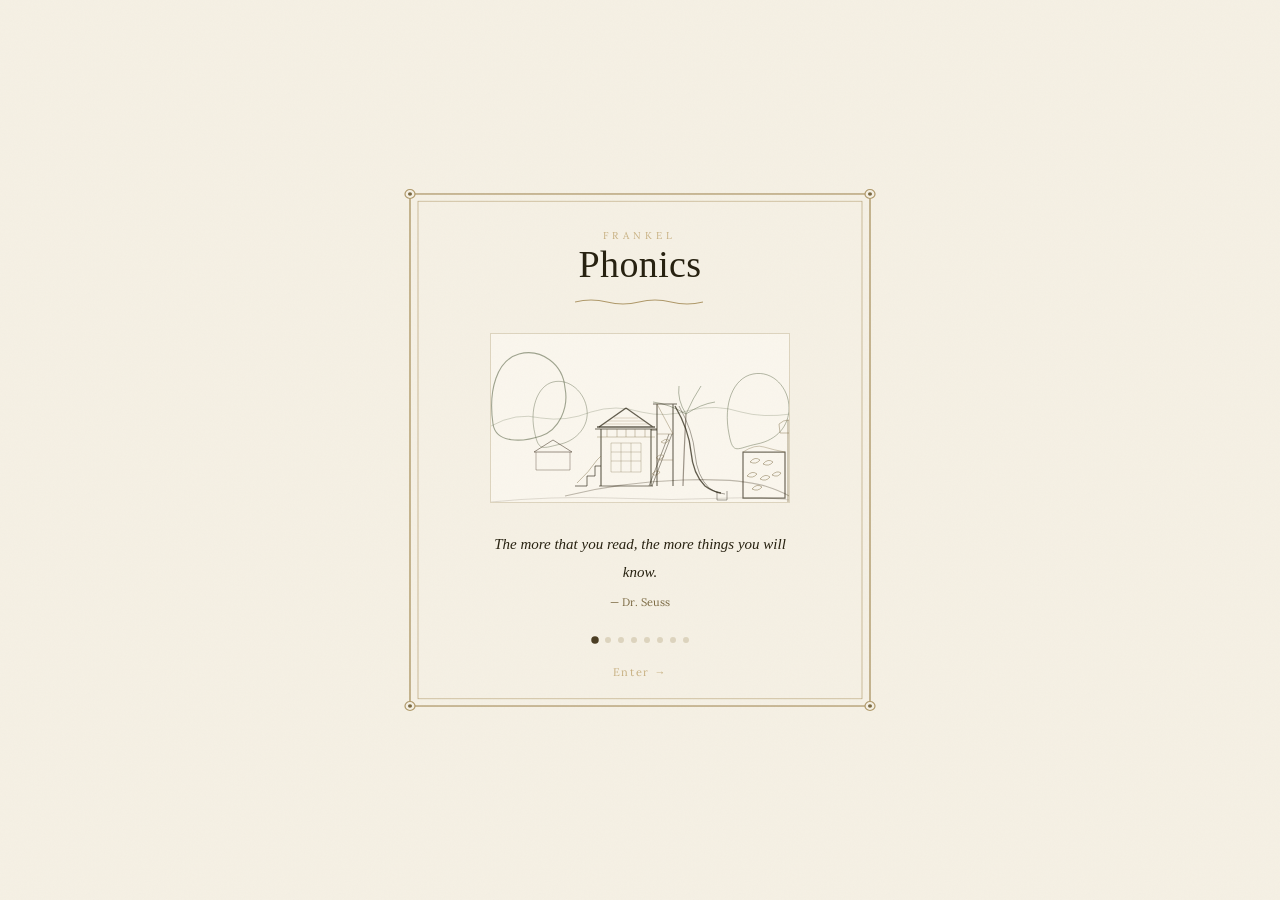
<file: index.html>
<!DOCTYPE html>
<html lang="en">
<head>
<meta charset="UTF-8">
<meta name="viewport" content="width=device-width, initial-scale=1.0">
<meta name="theme-color" content="#ece5d0">
<meta name="apple-mobile-web-app-capable" content="yes">
<meta name="apple-mobile-web-app-status-bar-style" content="default">
<meta name="apple-mobile-web-app-title" content="Frankel Phonics">
<title>Frankel Phonics</title>
<link rel="manifest" href="manifest.json">
<link rel="apple-touch-icon" href="icons/icon-180.png">
<link rel="preconnect" href="https://fonts.googleapis.com">
<link href="https://fonts.googleapis.com/css2?family=IM+Fell+English:ital@0;1&family=Lora:ital,wght@0,400;0,500;0,600;1,400;1,500&display=swap" rel="stylesheet">
<style>
*, *::before, *::after { box-sizing: border-box; margin: 0; padding: 0; }

:root {
  --p0:    #faf6ed;
  --p1:    #f5f0e4;
  --p2:    #ece5d0;
  --p3:    #ddd4be;
  --p4:    #c8bc9e;
  --ink:   #26200f;
  --ink-2: #4a3c22;
  --ink-3: #7a6840;
  --ink-4: #a8956a;
  --ink-5: #c8b080;
}

html, body {
  width: 100%; height: 100%;
  background: var(--p1);
  font-family: 'Lora', serif;
  -webkit-font-smoothing: antialiased;
  overflow: hidden;
}

body::after {
  content: '';
  position: fixed; inset: 0; z-index: 9999;
  pointer-events: none;
  background-image: url("data:image/svg+xml,%3Csvg xmlns='http://www.w3.org/2000/svg' width='200' height='200'%3E%3Cfilter id='n'%3E%3CfeTurbulence type='fractalNoise' baseFrequency='0.75' numOctaves='4' stitchTiles='stitch'/%3E%3C/filter%3E%3Crect width='200' height='200' filter='url(%23n)' opacity='0.025'/%3E%3C/svg%3E");
}

#veil {
  position: fixed; inset: 0; z-index: 10000;
  background: var(--p1);
  opacity: 0;
  pointer-events: none;
  transition: opacity 0.9s ease;
}
#veil.show { opacity: 1; pointer-events: auto; }

#scene {
  display: flex;
  align-items: center;
  justify-content: center;
  min-height: 100vh;
  min-height: -webkit-fill-available;
  min-height: 100dvh;
  padding: 20px 16px;
}

#card {
  position: relative;
  width: min(480px, 100%);
  display: flex;
  flex-direction: column;
  align-items: center;
  padding: 44px 40px 36px;
  background: var(--p1);
}

#ms-border {
  position: absolute;
  inset: 0;
  width: 100%; height: 100%;
  pointer-events: none;
  overflow: visible;
}

#content {
  position: relative;
  z-index: 1;
  display: flex;
  flex-direction: column;
  align-items: center;
  gap: 22px;
  width: 100%;
}

.wm { text-align: center; }

.wm-sup {
  font-family: 'Lora', serif;
  font-size: 10px;
  letter-spacing: 0.42em;
  text-transform: uppercase;
  color: var(--ink-5);
  margin-bottom: 3px;
}

.wm-main {
  font-family: 'IM Fell English', serif;
  font-size: 38px;
  color: var(--ink);
  line-height: 1;
  margin-bottom: 8px;
  letter-spacing: 0.01em;
}

.sketch-panel {
  width: 300px;
  height: 170px;
  background: var(--p0);
  border: 1px solid var(--p3);
  overflow: hidden;
  flex-shrink: 0;
}

.quote-area {
  text-align: center;
  min-height: 90px;
  display: flex;
  flex-direction: column;
  align-items: center;
  justify-content: center;
}

.quote-text {
  font-family: 'IM Fell English', serif;
  font-style: italic;
  font-size: 15px;
  color: var(--ink);
  line-height: 1.85;
  max-width: 320px;
  transition: opacity 0.7s ease, transform 0.7s ease;
}
.quote-text.out { opacity: 0; transform: translateY(-6px); }

.quote-author {
  font-family: 'Lora', serif;
  font-size: 11px;
  color: var(--ink-3);
  margin-top: 9px;
  transition: opacity 0.7s ease;
}
.quote-author.out { opacity: 0; }

.dots {
  display: flex;
  gap: 7px;
  align-items: center;
}

.dot {
  width: 6px; height: 6px;
  border-radius: 50%;
  background: var(--p3);
  border: none;
  padding: 0;
  cursor: pointer;
  transition: background 0.2s, transform 0.2s;
}
.dot.active { background: var(--ink-2); transform: scale(1.25); }

.enter-btn {
  font-family: 'Lora', serif;
  font-size: 11px;
  letter-spacing: 0.15em;
  color: var(--ink-5);
  cursor: pointer;
  background: none;
  border: none;
  padding: 0;
  transition: color 0.2s;
}
.enter-btn:hover { color: var(--ink-2); }
</style>
</head>
<body>
<div id="veil"></div>
<div id="scene">
  <div id="card">

    <svg id="ms-border" viewBox="0 0 480 590" xmlns="http://www.w3.org/2000/svg" preserveAspectRatio="none" aria-hidden="true">
      <rect x="10" y="10" width="460" height="570" fill="none" stroke="#b0996a" stroke-width="1.4"/>
      <rect x="18" y="18" width="444" height="554" fill="none" stroke="#b0996a" stroke-width="0.6"/>
      <circle cx="10"  cy="10"  r="5" fill="#f5f0e4" stroke="#b0996a" stroke-width="1.2"/>
      <circle cx="10"  cy="10"  r="2" fill="#7a6840"/>
      <circle cx="470" cy="10"  r="5" fill="#f5f0e4" stroke="#b0996a" stroke-width="1.2"/>
      <circle cx="470" cy="10"  r="2" fill="#7a6840"/>
      <circle cx="10"  cy="580" r="5" fill="#f5f0e4" stroke="#b0996a" stroke-width="1.2"/>
      <circle cx="10"  cy="580" r="2" fill="#7a6840"/>
      <circle cx="470" cy="580" r="5" fill="#f5f0e4" stroke="#b0996a" stroke-width="1.2"/>
      <circle cx="470" cy="580" r="2" fill="#7a6840"/>
    </svg>

    <div id="content">

      <div class="wm">
        <div class="wm-sup">Frankel</div>
        <div class="wm-main">Phonics</div>
        <svg width="130" height="10" viewBox="0 0 130 10" fill="none" xmlns="http://www.w3.org/2000/svg" aria-hidden="true">
          <path d="M0,5 Q16,1 32,5 Q48,9 64,5 Q80,1 96,5 Q112,9 128,5" stroke="#b0996a" stroke-width="1.1"/>
        </svg>
      </div>

      <div class="sketch-panel">
        <svg viewBox="0 0 300 170" xmlns="http://www.w3.org/2000/svg" width="300" height="170" aria-hidden="true">
          <style>
            .d {
              fill: none;
              stroke-dasharray: 100;
              stroke-dashoffset: 100;
              animation: dp 2.4s cubic-bezier(0.4,0,0.2,1) forwards;
            }
            @keyframes dp { to { stroke-dashoffset: 0; } }
          </style>

          <!-- background foliage horizon -->
          <path class="d" d="M 0,92 Q 25,78 50,84 Q 75,88 100,78 Q 125,70 150,78 Q 175,84 200,76 Q 225,70 250,78 Q 272,84 300,80" stroke="#546040" stroke-width="0.8" pathLength="100" opacity="0.30" style="animation-delay:0s"/>

          <!-- left large tree canopy -->
          <path class="d" d="M 2,90 C -3,56 6,26 28,20 C 50,14 72,30 74,54 C 78,74 68,96 50,102 C 32,108 5,110 2,90 Z" stroke="#546040" stroke-width="1.1" pathLength="100" opacity="0.55" style="animation-delay:0.12s"/>

          <!-- left secondary tree -->
          <path class="d" d="M 44,100 C 38,76 46,52 62,48 C 78,44 94,58 96,76 C 98,92 86,106 70,110 C 52,114 48,118 44,100 Z" stroke="#546040" stroke-width="0.9" pathLength="100" opacity="0.44" style="animation-delay:0.28s"/>

          <!-- right trees -->
          <path class="d" d="M 238,100 C 232,70 242,44 262,40 C 282,36 298,54 298,74 C 298,92 286,106 266,110 C 246,114 242,122 238,100 Z" stroke="#546040" stroke-width="0.9" pathLength="100" opacity="0.48" style="animation-delay:0.18s"/>

          <!-- gazebo roof -->
          <path class="d" d="M 43,118 L 62,106 L 81,118 L 43,118" stroke="#3e3020" stroke-width="1.0" pathLength="100" opacity="0.52" style="animation-delay:0.55s"/>

          <!-- gazebo body -->
          <path class="d" d="M 45,118 L 45,136 L 79,136 L 79,118" stroke="#3e3020" stroke-width="0.85" pathLength="100" opacity="0.42" style="animation-delay:0.68s"/>

          <!-- palm trunk -->
          <path class="d" d="M 192,152 Q 193,118 195,80" stroke="#3e3020" stroke-width="1.2" pathLength="100" opacity="0.50" style="animation-delay:0.62s"/>

          <!-- palm frond left -->
          <path class="d" d="M 195,80 Q 178,70 162,68" stroke="#546040" stroke-width="0.95" pathLength="100" opacity="0.48" style="animation-delay:0.80s"/>

          <!-- palm frond upper left -->
          <path class="d" d="M 195,80 Q 186,66 188,52" stroke="#546040" stroke-width="0.95" pathLength="100" opacity="0.46" style="animation-delay:0.90s"/>

          <!-- palm frond upper right -->
          <path class="d" d="M 195,80 Q 202,64 210,52" stroke="#546040" stroke-width="0.95" pathLength="100" opacity="0.46" style="animation-delay:1.00s"/>

          <!-- palm frond right -->
          <path class="d" d="M 195,80 Q 210,70 224,68" stroke="#546040" stroke-width="0.95" pathLength="100" opacity="0.46" style="animation-delay:1.08s"/>

          <!-- ground rubber surface edge -->
          <path class="d" d="M 74,162 Q 130,148 192,146 Q 246,144 274,152 Q 290,157 300,163" stroke="#584e3c" stroke-width="1.2" pathLength="100" opacity="0.38" style="animation-delay:1.2s"/>

          <!-- foreground path border -->
          <path class="d" d="M 0,168 Q 60,162 120,164 Q 180,167 240,164 Q 270,162 300,166" stroke="#584e3c" stroke-width="0.7" pathLength="100" opacity="0.25" style="animation-delay:1.32s"/>

          <!-- tower pyramid roof left slope -->
          <path class="d" d="M 108,93 L 135,74" stroke="#26200f" stroke-width="1.4" pathLength="100" opacity="0.72" style="animation-delay:1.5s"/>

          <!-- tower pyramid roof right slope + base -->
          <path class="d" d="M 162,93 L 135,74 M 106,93 L 164,93" stroke="#26200f" stroke-width="1.3" pathLength="100" opacity="0.70" style="animation-delay:1.56s"/>

          <!-- roof shingle lines -->
          <path class="d" d="M 112,90 L 158,90 M 117,87 L 153,87 M 123,84 L 147,84" stroke="#7a6840" stroke-width="0.65" pathLength="100" opacity="0.38" style="animation-delay:1.72s"/>

          <!-- platform top rail -->
          <path class="d" d="M 104,95 L 166,95" stroke="#26200f" stroke-width="1.1" pathLength="100" opacity="0.65" style="animation-delay:1.62s"/>

          <!-- left post -->
          <path class="d" d="M 110,95 L 110,152" stroke="#26200f" stroke-width="1.2" pathLength="100" opacity="0.68" style="animation-delay:1.85s"/>

          <!-- right post -->
          <path class="d" d="M 160,95 L 160,152" stroke="#26200f" stroke-width="1.2" pathLength="100" opacity="0.68" style="animation-delay:1.88s"/>

          <!-- platform floor -->
          <path class="d" d="M 108,152 L 162,152" stroke="#26200f" stroke-width="1.0" pathLength="100" opacity="0.58" style="animation-delay:2.02s"/>

          <!-- railing mid-bar + balusters -->
          <path class="d" d="M 106,103 L 164,103 M 116,95 L 116,103 M 126,95 L 126,103 M 135,95 L 135,103 M 144,95 L 144,103 M 154,95 L 154,103" stroke="#7a6840" stroke-width="0.75" pathLength="100" opacity="0.48" style="animation-delay:2.12s"/>

          <!-- activity board + grid -->
          <path class="d" d="M 120,109 L 120,138 L 150,138 L 150,109 Z M 130,109 L 130,138 M 140,109 L 140,138 M 120,118 L 150,118 M 120,127 L 150,127" stroke="#7a6840" stroke-width="0.7" pathLength="100" opacity="0.42" style="animation-delay:2.28s"/>

          <!-- stairs -->
          <path class="d" d="M 84,152 L 96,152 L 96,142 L 104,142 L 104,132 L 110,132" stroke="#26200f" stroke-width="1.0" pathLength="100" opacity="0.62" style="animation-delay:2.5s"/>

          <!-- stair handrail -->
          <path class="d" d="M 86,149 Q 98,138 106,126 L 110,122" stroke="#7a6840" stroke-width="0.85" pathLength="100" opacity="0.50" style="animation-delay:2.6s"/>

          <!-- slide tower posts + platform -->
          <path class="d" d="M 166,152 L 166,70 M 182,152 L 182,70 M 162,70 L 186,70" stroke="#26200f" stroke-width="1.15" pathLength="100" opacity="0.66" style="animation-delay:2.75s"/>

          <!-- slide tower struts + brace -->
          <path class="d" d="M 166,100 L 182,100 M 166,126 L 182,126 M 166,70 L 182,100" stroke="#7a6840" stroke-width="0.8" pathLength="100" opacity="0.48" style="animation-delay:2.88s"/>

          <!-- bridge between towers -->
          <path class="d" d="M 160,96 L 166,96" stroke="#26200f" stroke-width="1.0" pathLength="100" opacity="0.60" style="animation-delay:2.80s"/>

          <!-- climbing ramp -->
          <path class="d" d="M 158,152 L 178,100 M 161,152 L 181,100" stroke="#26200f" stroke-width="0.9" pathLength="100" opacity="0.50" style="animation-delay:3.0s"/>

          <!-- ramp holds -->
          <path class="d" d="M 161,140 Q 165,135 169,138 Q 166,143 161,140 M 165,124 Q 169,119 173,122 Q 170,127 165,124 M 170,108 Q 174,104 178,106 Q 175,111 170,108" stroke="#7a6840" stroke-width="0.8" pathLength="100" opacity="0.50" style="animation-delay:3.1s"/>

          <!-- slide main curve -->
          <path class="d" d="M 184,72 Q 198,96 200,118 Q 202,140 214,152 Q 222,158 230,159" stroke="#26200f" stroke-width="1.35" pathLength="100" opacity="0.72" style="animation-delay:3.22s"/>

          <!-- slide right edge + landing -->
          <path class="d" d="M 188,72 Q 202,97 204,120 Q 206,142 218,154 Q 226,160 234,160 M 226,157 L 226,166 L 236,166 L 236,157" stroke="#26200f" stroke-width="0.8" pathLength="100" opacity="0.50" style="animation-delay:3.30s"/>

          <!-- climbing wall -->
          <path class="d" d="M 252,118 L 252,164 L 294,164 L 294,118 Z" stroke="#26200f" stroke-width="1.25" pathLength="100" opacity="0.64" style="animation-delay:3.55s"/>

          <!-- climbing wall top surface -->
          <path class="d" d="M 252,118 Q 264,110 273,113 Q 283,116 294,118" stroke="#7a6840" stroke-width="0.8" pathLength="100" opacity="0.44" style="animation-delay:3.65s"/>

          <!-- handholds -->
          <path class="d" d="M 259,128 Q 264,122 269,126 Q 265,131 259,128 M 272,130 Q 277,124 282,128 Q 278,133 272,130 M 256,142 Q 261,136 266,140 Q 262,145 256,142 M 269,145 Q 274,139 279,143 Q 275,148 269,145 M 281,141 Q 286,136 290,139 Q 287,144 281,141 M 261,155 Q 266,149 271,153 Q 267,158 261,155" stroke="#7a6840" stroke-width="0.85" pathLength="100" opacity="0.55" style="animation-delay:3.78s"/>

          <!-- lamp post -->
          <path class="d" d="M 297,168 L 297,86" stroke="#7a6840" stroke-width="1.2" pathLength="100" opacity="0.52" style="animation-delay:3.60s"/>

          <!-- lamp head -->
          <path class="d" d="M 288,90 Q 297,82 306,90 L 305,99 L 289,99 Z" stroke="#7a6840" stroke-width="0.9" pathLength="100" opacity="0.48" style="animation-delay:4.10s"/>

        </svg>
      </div>

      <div class="quote-area">
        <div class="quote-text" id="quoteText"></div>
        <div class="quote-author" id="quoteAuthor"></div>
      </div>

      <div class="dots" id="dots"></div>

      <button class="enter-btn" id="enterBtn">Enter &rarr;</button>

    </div>
  </div>
</div>

<script>
const QUOTES = [
  { text: "The more that you read, the more things you will know.", author: "— Dr. Seuss" },
  { text: "Reading is to the mind what exercise is to the body.", author: "— Joseph Addison" },
  { text: "A reader lives a thousand lives before he dies.", author: "— George R.R. Martin" },
  { text: "Every child deserves a champion — an adult who will never give up on them.", author: "— Rita Pierson" },
  { text: "Education is not the filling of a bucket, but the lighting of a fire.", author: "— W. B. Yeats" },
  { text: "Children must be taught how to think, not what to think.", author: "— Margaret Mead" },
  { text: "Play is the highest form of research.", author: "— Albert Einstein" },
  { text: "Reading is a passport to countless adventures.", author: "— Mary Pope Osborne" }
];

const INTERVAL = 4200;
let current = 0;
let timer = null;

const quoteText   = document.getElementById('quoteText');
const quoteAuthor = document.getElementById('quoteAuthor');
const dotsEl      = document.getElementById('dots');

QUOTES.forEach((_, i) => {
  const btn = document.createElement('button');
  btn.className = 'dot' + (i === 0 ? ' active' : '');
  btn.setAttribute('aria-label', 'Quote ' + (i + 1));
  btn.addEventListener('click', () => { clearInterval(timer); goTo(i); startTimer(); });
  dotsEl.appendChild(btn);
});

function setDots(i) {
  dotsEl.querySelectorAll('.dot').forEach((d, j) => d.classList.toggle('active', j === i));
}

function goTo(i) {
  current = i;
  quoteText.classList.add('out');
  quoteAuthor.classList.add('out');
  setTimeout(() => {
    quoteText.textContent   = QUOTES[i].text;
    quoteAuthor.textContent = QUOTES[i].author;
    quoteText.classList.remove('out');
    quoteAuthor.classList.remove('out');
    setDots(i);
  }, 380);
}

function startTimer() {
  timer = setInterval(() => goTo((current + 1) % QUOTES.length), INTERVAL);
}

quoteText.textContent   = QUOTES[0].text;
quoteAuthor.textContent = QUOTES[0].author;
startTimer();

function goToDashboard() {
  clearInterval(timer);
  document.getElementById('veil').classList.add('show');
  setTimeout(() => { window.location.href = 'dashboard.html'; }, 900);
}

document.getElementById('enterBtn').addEventListener('click', goToDashboard);

if ('serviceWorker' in navigator) {
  window.addEventListener('load', () => navigator.serviceWorker.register('sw.js').catch(() => {}));
}
</script>
</body>
</html>
</file>
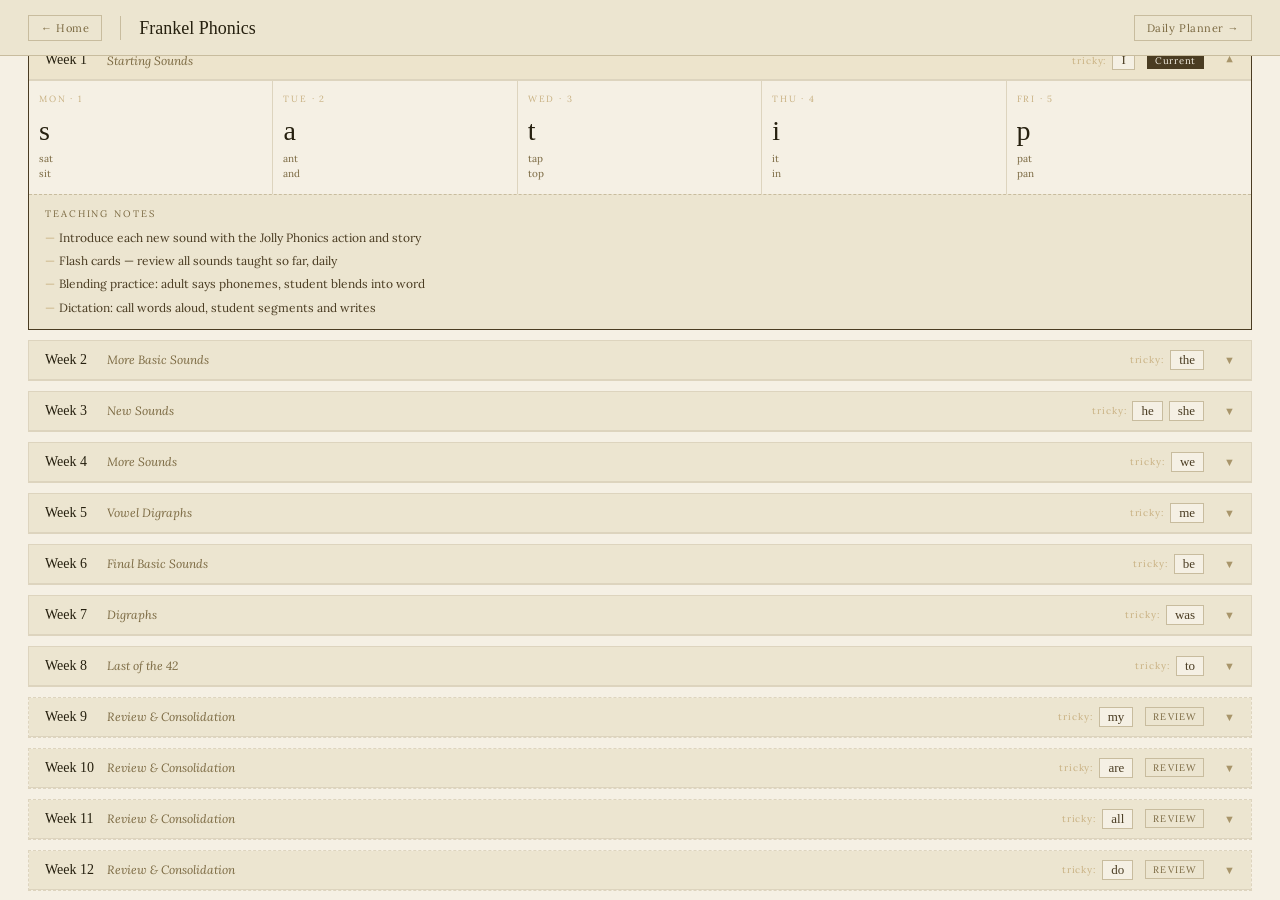
<file: dashboard.html>
<!DOCTYPE html>
<html lang="en">
<head>
<meta charset="UTF-8">
<meta name="viewport" content="width=device-width, initial-scale=1.0">
<meta name="theme-color" content="#ece5d0">
<meta name="apple-mobile-web-app-capable" content="yes">
<meta name="apple-mobile-web-app-status-bar-style" content="default">
<meta name="apple-mobile-web-app-title" content="Frankel Phonics">
<title>Frankel Phonics — Dashboard</title>
<link rel="manifest" href="manifest.json">
<link rel="apple-touch-icon" href="icons/icon-180.png">
<link rel="preconnect" href="https://fonts.googleapis.com">
<link href="https://fonts.googleapis.com/css2?family=IM+Fell+English:ital@0;1&family=Lora:ital,wght@0,400;0,500;0,600;1,400;1,500&display=swap" rel="stylesheet">
<style>
*, *::before, *::after { box-sizing: border-box; margin: 0; padding: 0; }

:root {
  --p0:      #faf6ed;
  --p1:      #f5f0e4;
  --p2:      #ece5d0;
  --p3:      #ddd4be;
  --p4:      #c8bc9e;
  --ink:     #26200f;
  --ink-2:   #4a3c22;
  --ink-3:   #7a6840;
  --ink-4:   #a8956a;
  --ink-5:   #c8b080;
  --cur-bg:  #ede4cc;
}

html, body {
  height: 100%; width: 100%;
  background: var(--p1);
  color: var(--ink);
  font-family: 'Lora', serif;
  -webkit-font-smoothing: antialiased;
  overflow: hidden;
}

/* ── Shell ──────────────────────────────────────────────── */
#shell { display: flex; flex-direction: column; height: 100vh; }

/* ── Top bar ────────────────────────────────────────────── */
#topbar {
  flex-shrink: 0;
  background: var(--p2);
  border-bottom: 1.5px solid var(--p4);
  padding: 0 28px;
  height: 56px;
  display: flex;
  align-items: center;
  gap: 18px;
}

.tb-wordmark { display: flex; flex-direction: column; gap: 1px; }

.tb-name {
  font-family: 'IM Fell English', serif;
  font-size: 18px;
  color: var(--ink);
  line-height: 1;
}

.tb-sub {
  font-family: 'Lora', serif;
  font-size: 9.5px;
  letter-spacing: 0.28em;
  text-transform: uppercase;
  color: var(--ink-3);
}

.tb-divider {
  width: 1px;
  height: 24px;
  background: var(--p4);
  flex-shrink: 0;
}

.tb-spacer { flex: 1; }


.tb-back {
  font-family: 'Lora', serif;
  font-size: 11px;
  color: var(--ink-3);
  text-decoration: none;
  letter-spacing: 0.05em;
  padding: 5px 12px;
  border: 1px solid var(--p4);
  transition: border-color 0.2s, color 0.2s;
  white-space: nowrap;
}
.tb-back:hover { border-color: var(--ink-2); color: var(--ink); }


/* ── Scroll area ────────────────────────────────────────── */
#scrollArea {
  flex: 1;
  overflow-y: auto;
  padding: 28px 28px 60px;
  scroll-behavior: smooth;
}
#scrollArea::-webkit-scrollbar { width: 4px; }
#scrollArea::-webkit-scrollbar-thumb { background: var(--p4); }

/* ── Term section ───────────────────────────────────────── */
.term-section { margin-bottom: 40px; }

.term-header {
  display: flex;
  align-items: center;
  gap: 16px;
  margin-bottom: 16px;
}

.term-title {
  font-family: 'IM Fell English', serif;
  font-size: 20px;
  color: var(--ink);
  white-space: nowrap;
}

.term-sub {
  font-family: 'Lora', serif;
  font-style: italic;
  font-size: 12px;
  color: var(--ink-3);
}

.term-rule {
  flex: 1;
  height: 1px;
  background: linear-gradient(to right, var(--p4), transparent);
}

/* ── Week row ───────────────────────────────────────────── */
.week-row {
  margin-bottom: 10px;
  border: 1px solid var(--p3);
  overflow: hidden;
  transition: border-color 0.2s;
}
.week-row:hover { border-color: var(--p4); }
.week-row.current { border-color: var(--ink-2); }
.week-row.review-week { border-style: dashed; }

@keyframes rowIn {
  from { opacity: 0; transform: translateY(10px); }
  to   { opacity: 1; transform: translateY(0); }
}
.week-row { animation: rowIn 0.35s ease both; }

/* ── Week meta bar ──────────────────────────────────────── */
.week-meta {
  display: flex;
  align-items: center;
  padding: 9px 16px;
  gap: 12px;
  background: var(--p2);
  border-bottom: 1px solid var(--p3);
  cursor: pointer;
  user-select: none;
}
.week-row.current .week-meta { background: var(--cur-bg); }

.week-num {
  font-family: 'IM Fell English', serif;
  font-size: 14px;
  color: var(--ink);
  min-width: 50px;
}

.week-theme {
  font-family: 'Lora', serif;
  font-style: italic;
  font-size: 12px;
  color: var(--ink-3);
  flex: 1;
}

.week-tricky {
  display: flex;
  align-items: center;
  gap: 6px;
}

.wt-label {
  font-family: 'Lora', serif;
  font-size: 9.5px;
  letter-spacing: 0.1em;
  color: var(--ink-5);
}

.tricky-chip {
  font-family: 'IM Fell English', serif;
  font-size: 13px;
  color: var(--ink-2);
  border: 1px solid var(--p4);
  padding: 1px 8px;
  background: var(--p1);
}

.week-badge {
  font-family: 'Lora', serif;
  font-size: 9.5px;
  letter-spacing: 0.12em;
  text-transform: uppercase;
  color: var(--ink-3);
  border: 1px solid var(--p4);
  padding: 2px 7px;
}

.week-current-badge {
  font-family: 'Lora', serif;
  font-size: 9.5px;
  letter-spacing: 0.08em;
  color: var(--p1);
  background: var(--ink-2);
  padding: 2px 8px;
}

.week-chevron {
  font-size: 11px;
  color: var(--ink-4);
  transition: transform 0.25s;
  margin-left: 8px;
  flex-shrink: 0;
}
.week-row.open .week-chevron { transform: rotate(180deg); }

/* ── Day grid ───────────────────────────────────────────── */
.day-grid {
  display: none;
  grid-template-columns: repeat(5, 1fr);
  border-top: 1px solid var(--p3);
}
.week-row.open .day-grid { display: grid; }

/* ── Review body ────────────────────────────────────────── */
.review-body {
  display: none;
  padding: 16px 20px;
  border-top: 1px solid var(--p3);
  background: var(--p1);
}
.week-row.open .review-body { display: block; }

.review-text {
  font-family: 'Lora', serif;
  font-style: italic;
  font-size: 13px;
  color: var(--ink-2);
  line-height: 1.8;
  max-width: 600px;
}

.review-sounds {
  display: flex;
  flex-wrap: wrap;
  gap: 6px;
  margin-top: 12px;
}

.review-sound {
  font-family: 'IM Fell English', serif;
  font-size: 18px;
  color: var(--ink-2);
  border: 1px solid var(--p4);
  padding: 3px 10px;
  background: var(--p1);
}

/* ── Day cell ───────────────────────────────────────────── */
.day-cell {
  padding: 12px 10px 14px;
  border-right: 1px solid var(--p3);
  background: var(--p1);
  display: flex;
  flex-direction: column;
  gap: 7px;
  position: relative;
  cursor: pointer;
  transition: background 0.15s;
  -webkit-tap-highlight-color: transparent;
}
.day-cell:last-child { border-right: none; }
.day-cell:hover { background: var(--p2); }

.dc-label {
  font-family: 'Lora', serif;
  font-size: 9px;
  letter-spacing: 0.2em;
  text-transform: uppercase;
  color: var(--ink-5);
}

.dc-sound {
  font-family: 'IM Fell English', serif;
  font-size: 28px;
  color: var(--ink);
  line-height: 1;
  min-height: 34px;
  display: flex;
  align-items: flex-end;
}
.dc-sound.long { font-size: 20px; }

.dc-words {
  display: flex;
  flex-direction: column;
  gap: 2px;
}

.dc-word {
  font-family: 'Lora', serif;
  font-size: 10px;
  color: var(--ink-3);
  line-height: 1.3;
}


/* ── Teaching notes ─────────────────────────────────────── */
.teaching-notes {
  padding: 12px 16px;
  border-top: 1px dashed var(--p4);
  background: var(--p2);
  display: none;
}
.week-row.open .teaching-notes.visible { display: block; }

.tn-title {
  font-family: 'Lora', serif;
  font-size: 9.5px;
  letter-spacing: 0.2em;
  text-transform: uppercase;
  color: var(--ink-3);
  margin-bottom: 8px;
}

.tn-list {
  list-style: none;
  display: flex;
  flex-direction: column;
  gap: 4px;
}

.tn-list li {
  font-family: 'Lora', serif;
  font-size: 12px;
  color: var(--ink-2);
  line-height: 1.6;
  padding-left: 14px;
  position: relative;
}
.tn-list li::before {
  content: '—';
  position: absolute;
  left: 0;
  color: var(--ink-5);
}

/* ── Tooltip ────────────────────────────────────────────── */
.day-tooltip {
  position: fixed;
  z-index: 200;
  background: var(--ink);
  color: var(--p1);
  font-family: 'Lora', serif;
  font-size: 12px;
  padding: 8px 14px;
  pointer-events: none;
  opacity: 0;
  transition: opacity 0.15s;
  max-width: 200px;
  line-height: 1.6;
}
.day-tooltip.show { opacity: 1; }

.tt-sound {
  font-family: 'IM Fell English', serif;
  font-size: 15px;
  margin-bottom: 4px;
}
.tt-action { font-size: 11px; opacity: 0.8; line-height: 1.5; }
.tt-words  { font-size: 10px; opacity: 0.6; margin-top: 3px; }
</style>
</head>
<body>
<div id="shell">

  <div id="topbar">
    <a class="tb-back" href="index.html">&#8592; Home</a>
    <div class="tb-divider"></div>
    <div class="tb-wordmark">
      <div class="tb-name">Frankel Phonics</div>
    </div>
    <div class="tb-spacer"></div>
    <a class="tb-back" href="planner.html">Daily Planner &#8594;</a>
  </div>

  <div id="scrollArea"></div>
</div>

<div class="day-tooltip" id="tooltip"></div>

<script src="jp-data.js"></script>
<script>
const D           = window.JP;
const STORAGE_KEY = 'gp_dash_v1';
const DAY_KEY     = 'ella_phonics_day';

let state = {
  currentDay: parseInt(localStorage.getItem(DAY_KEY) || '1', 10),
  open: {}
};

try {
  const s = JSON.parse(localStorage.getItem(STORAGE_KEY) || '{}');
  if (s.open) state.open = s.open;
} catch(e) {}

function save() {
  try {
    localStorage.setItem(STORAGE_KEY, JSON.stringify({ open: state.open }));
  } catch(e) {}
}

function weekForDay(day) { return Math.ceil(day / 5); }
const currentWeek = Math.max(1, Math.min(36, weekForDay(state.currentDay)));

function ds(s) {
  if (s === 'oo2') return 'oo';
  if (s === 'th2') return 'th';
  return s.replace(/\(.*/, '');
}

/* ── Render ─────────────────────────────────────────────── */
function render() {
  const area = document.getElementById('scrollArea');
  area.innerHTML = '';

  D.terms.forEach(term => {
    const weeks = D.weeks.filter(w => w.term === term.id);
    const section = document.createElement('div');
    section.className = 'term-section';
    section.innerHTML =
      '<div class="term-header">' +
        '<div class="term-title">' + term.name + '</div>' +
        '<div class="term-sub">' + term.sub + '</div>' +
        '<div class="term-rule"></div>' +
      '</div>';

    weeks.forEach((week, wi) => {
      const isCurrentWeek = week.week === currentWeek;
      const isOpen        = state.open[week.week] ?? isCurrentWeek;
      const isReview      = !!week.review;
      const weekStartDay  = (week.week - 1) * 5 + 1;

      const row = document.createElement('div');
      row.className = ['week-row',
        isCurrentWeek ? 'current'     : '',
        isOpen        ? 'open'        : '',
        isReview      ? 'review-week' : ''
      ].filter(Boolean).join(' ');
      row.style.animationDelay = (wi * 0.04) + 's';

      const trickyHtml = week.trickyWords && week.trickyWords.length
        ? '<div class="week-tricky"><span class="wt-label">tricky:</span>' +
          week.trickyWords.map(tw => '<span class="tricky-chip">' + tw + '</span>').join('') +
          '</div>' : '';

      const badgeHtml = isCurrentWeek
        ? '<span class="week-current-badge">Current</span>'
        : (week.capitals ? '<span class="week-badge">Capitals</span>' : '') +
          (isReview      ? '<span class="week-badge">Review</span>'   : '');

      let dayCellsHtml = '';
      if (!isReview) {
        week.sounds.slice(0, 5).forEach((sound, di) => {
          const dayNum   = weekStartDay + di;
          const info     = D.sounds[sound] || { w: [] };
          const soundStr = ds(sound);
          const isLong   = soundStr.length > 2;

          dayCellsHtml +=
            '<div class="day-cell" data-day="' + dayNum + '">' +
              '<div class="dc-label">' + D.days[di].slice(0,3).toUpperCase() + ' \u00b7 ' + dayNum + '</div>' +
              '<div class="dc-sound' + (isLong ? ' long' : '') + '">' + soundStr + '</div>' +
              '<div class="dc-words">' +
                info.w.slice(0, 2).map(w => '<div class="dc-word">' + w + '</div>').join('') +
              '</div>' +
            '</div>';
        });
      }

      const notesHtml =
        '<div class="teaching-notes visible">' +
          '<div class="tn-title">Teaching Notes</div>' +
          '<ul class="tn-list">' +
            '<li>Introduce each new sound with the Jolly Phonics action and story</li>' +
            '<li>Flash cards — review all sounds taught so far, daily</li>' +
            '<li>Blending practice: adult says phonemes, student blends into word</li>' +
            '<li>Dictation: call words aloud, student segments and writes</li>' +
          '</ul>' +
        '</div>';

      row.innerHTML =
        '<div class="week-meta" data-week="' + week.week + '">' +
          '<div class="week-num">Week ' + week.week + '</div>' +
          '<div class="week-theme">' + week.theme + '</div>' +
          trickyHtml + badgeHtml +
          '<span class="week-chevron">&#9660;</span>' +
        '</div>' +
        (!isReview
          ? '<div class="day-grid">' + dayCellsHtml + '</div>' + notesHtml
          : '<div class="review-body">' +
              '<div class="review-text">' + (week.reviewNote || '') + '</div>' +
              '<div class="review-sounds">' +
                week.sounds.map(s => '<span class="review-sound">' + ds(s) + '</span>').join('') +
              '</div>' +
            '</div>');

      section.appendChild(row);
    });

    area.appendChild(section);
  });

  attachEvents();
  scrollToCurrentWeek();
}

function scrollToCurrentWeek() {
  setTimeout(() => {
    const cur = document.querySelector('.week-row.current');
    if (cur) document.getElementById('scrollArea').scrollTop = cur.offsetTop - 40;
  }, 100);
}

/* ── Events ─────────────────────────────────────────────── */
function attachEvents() {
  document.querySelectorAll('.week-meta').forEach(el => {
    el.addEventListener('click', () => {
      const wk  = Number(el.dataset.week);
      const row = el.closest('.week-row');
      const was = row.classList.contains('open');
      row.classList.toggle('open', !was);
      state.open[wk] = !was;
      save();
    });
  });

  document.querySelectorAll('.day-cell').forEach(el => {
    el.addEventListener('click', e => {
      e.stopPropagation();
      const day = Number(el.dataset.day);
      localStorage.setItem(DAY_KEY, String(day));
      save();
      window.location.href = 'planner.html';
    });
  });

  const tooltip = document.getElementById('tooltip');
  document.querySelectorAll('.day-cell').forEach(el => {
    el.addEventListener('mouseenter', e => {
      const day     = Number(el.dataset.day);
      const weekNum = weekForDay(day);
      const week    = D.weeks.find(w => w.week === weekNum);
      const di      = (day - 1) % 5;
      if (!week || week.review) return;
      const sound    = week.sounds[di];
      const info     = D.sounds[sound] || { a: '', w: [] };
      const soundStr = ds(sound);
      tooltip.innerHTML =
        '<div class="tt-sound">/' + soundStr + '/</div>' +
        '<div class="tt-action">' + info.a + '</div>' +
        '<div class="tt-words">'  + info.w.join(' \u00b7 ') + '</div>';
      tooltip.classList.add('show');
      moveTooltip(e);
    });
    el.addEventListener('mousemove', moveTooltip);
    el.addEventListener('mouseleave', () => tooltip.classList.remove('show'));
  });
}

function moveTooltip(e) {
  const t = document.getElementById('tooltip');
  t.style.left = Math.min(e.clientX + 12, window.innerWidth  - 220) + 'px';
  t.style.top  = Math.min(e.clientY + 16, window.innerHeight - 120) + 'px';
}


/* ── Fade in ────────────────────────────────────────────── */
document.body.style.opacity = '0';
document.body.style.transition = 'opacity 0.6s ease';
requestAnimationFrame(() => requestAnimationFrame(() => {
  document.body.style.opacity = '1';
}));

render();
</script>
</body>
</html>
</file>
